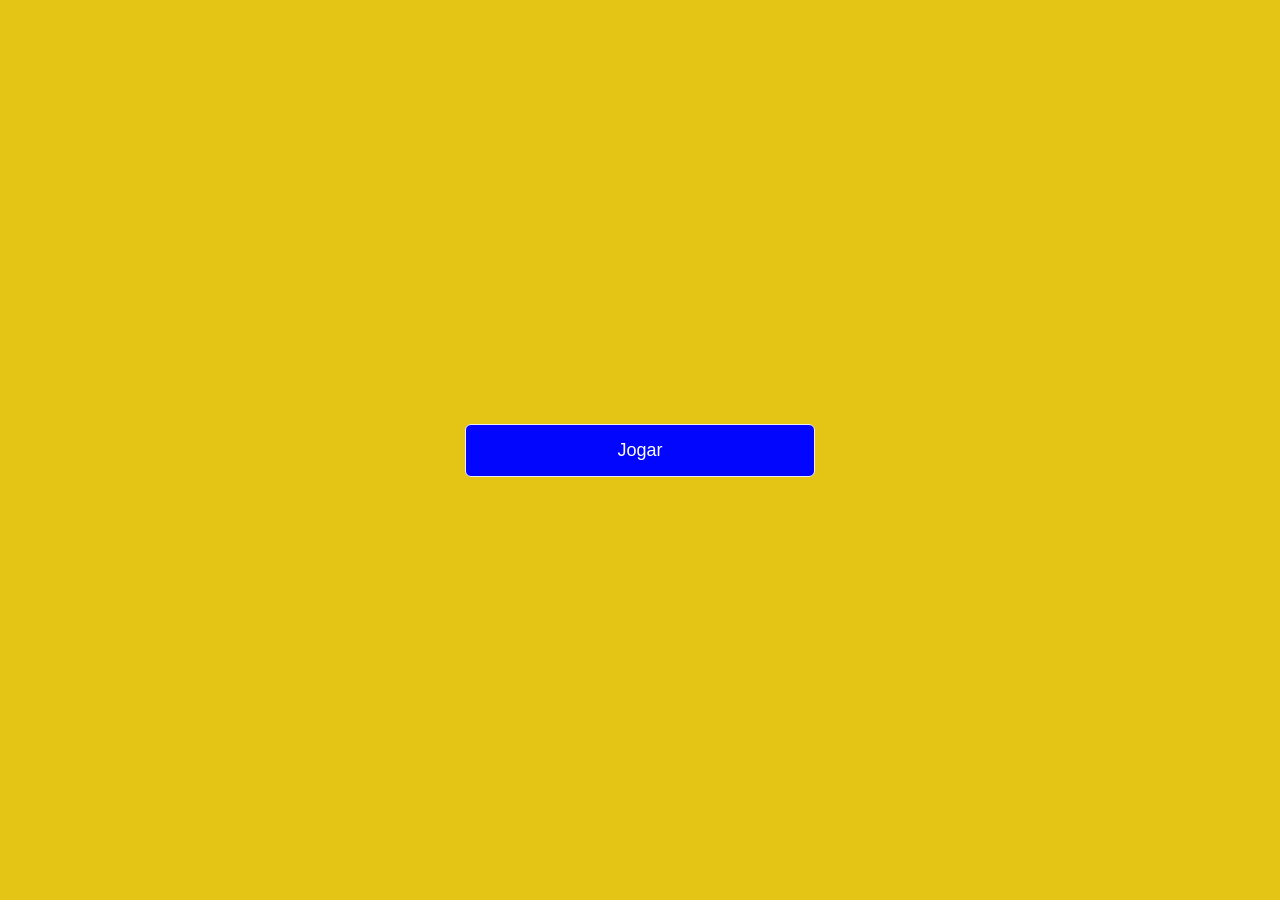
<file: index.html>
<!DOCTYPE html>
<html lang="pt-br">
  <head>
    <meta charset="utf-8" />
    <meta name="viewport" content="width-device-width, initial-scale=1.0" />
    <meta http-equiv="X-UA-Compatible" content="ie-edge" />
    <link rel="stylesheet" href="css/styles.css" />
    <title>Jogo da Memória</title>
  </head>
  <body>
    <div id="form" method="POST">
      <a href="game.html"><button id="btn-jogar">Jogar</button></a>
    </div>
  </body>
</html>
</file>
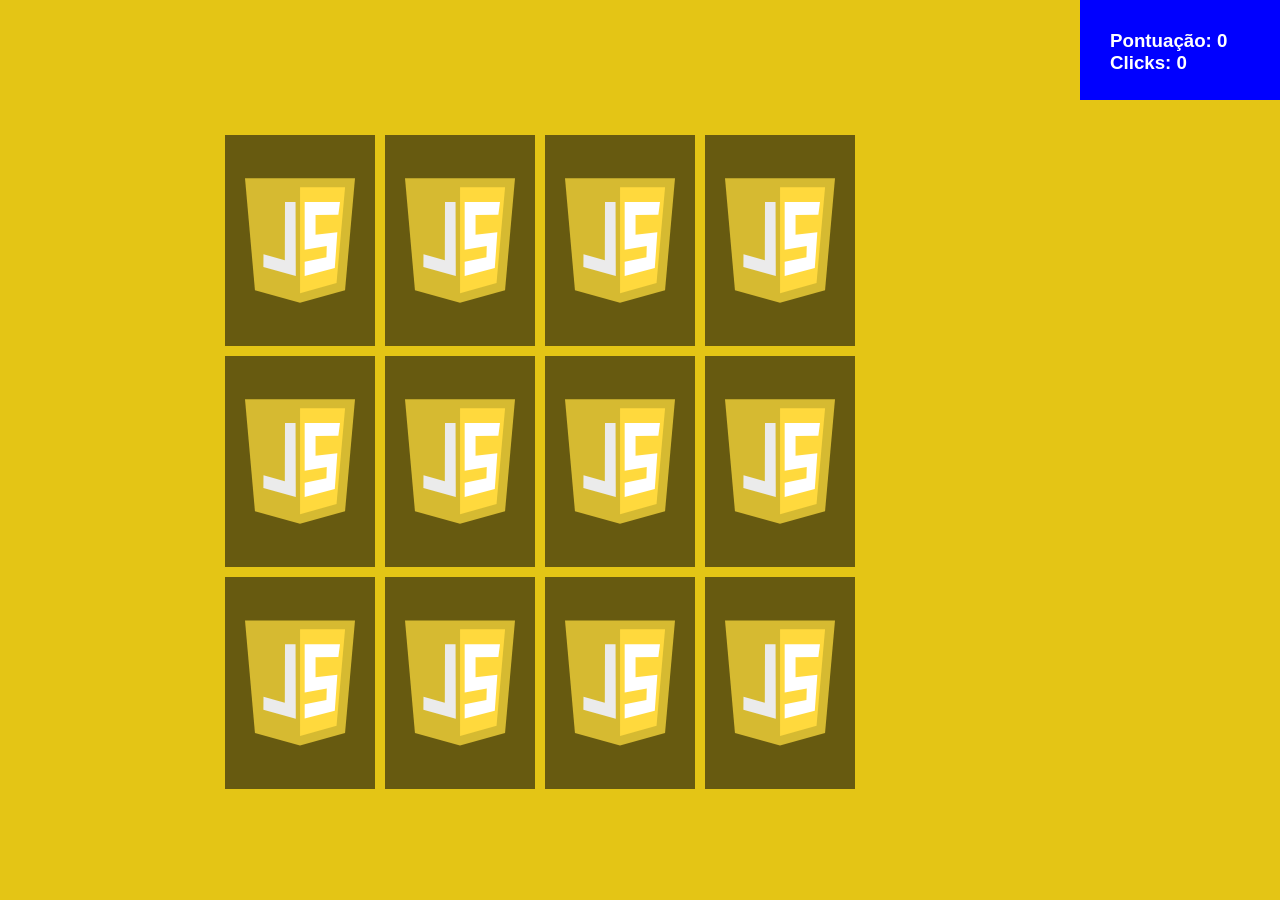
<file: game.html>
<!DOCTYPE html>
<html lang="pt-br">
  <head>
    <meta charset="utf-8" />
    <meta name="viewport" content="width-device-width, initial-scale=1.0" />
    <meta http-equiv="X-UA-Compatible" content="ie-edge" />
    <link rel="stylesheet" href="css/styles.css" />
    <title>Jogo da Memória</title>
  </head>
  <body>
    <div id="cardboard"></div>
    <div id="divScore">
      <div id="gameScore">
        <h3 class="gameScore"><div id="gameScore">Pontuação: 0</div></h3>
      </div>
      <div id="clicksInGame">
        <h3 class="clicksInGame"><div id="clicksInGame">Clicks: 0</div></h3>
      </div>
    </div>
    <script src="js/main.js"></script>
  </body>
</html>
</file>
<file: css/styles.css>
*{
    padding: 0;
    margin: 0;
    box-sizing: border-box;
}

body{
    height: 100vh;
    display: flex;
    background:#e4c515;
    font-family: 'Gill Sans', 'Gill Sans MT', Calibri, 'Trebuchet MS', sans-serif;
}

#cardboard{
    width: 640px;
    height: 640px;
    margin: auto;
    display: flex;
    flex-wrap: wrap;
}

.memory-card{
    width: calc(25% - 10px);
    height: 33%;
    margin: 5px;
    position: relative;
    transform-style: preserve-3d;
    transition: 0.3s;
}

.memory-card:active{
    transform: scale(0.97);
    
}

.memory-card.flip{
    transform: rotateY(180deg);
}

.front-face, 
.back-face{
    background: #675a10;
    width: 100%;
    height: 100%;
    padding: 20px;
    position: absolute;
}

.front-face{
    transform: rotateY(180deg);
}

.gameScore, .clicksInGame{
 color: white;
 margin-right: 20px;   
}

#divScore{

height: 100px;
width:200px;
background-color: blue;
padding: 30px;

}

#form{
    display: flex;
    align-items: center;
    justify-content: center;
    flex-direction: column;
    min-height: 100vh;
    margin: auto;
}

button#btn-jogar{
    width: 350px;
    padding: 15px 20px;
    border: 1px solid #eee;
    border-radius: 6px;
    background-color: rgb(2, 6, 252);
    font-size: 18px;
    color: #fff;
}
</file>
